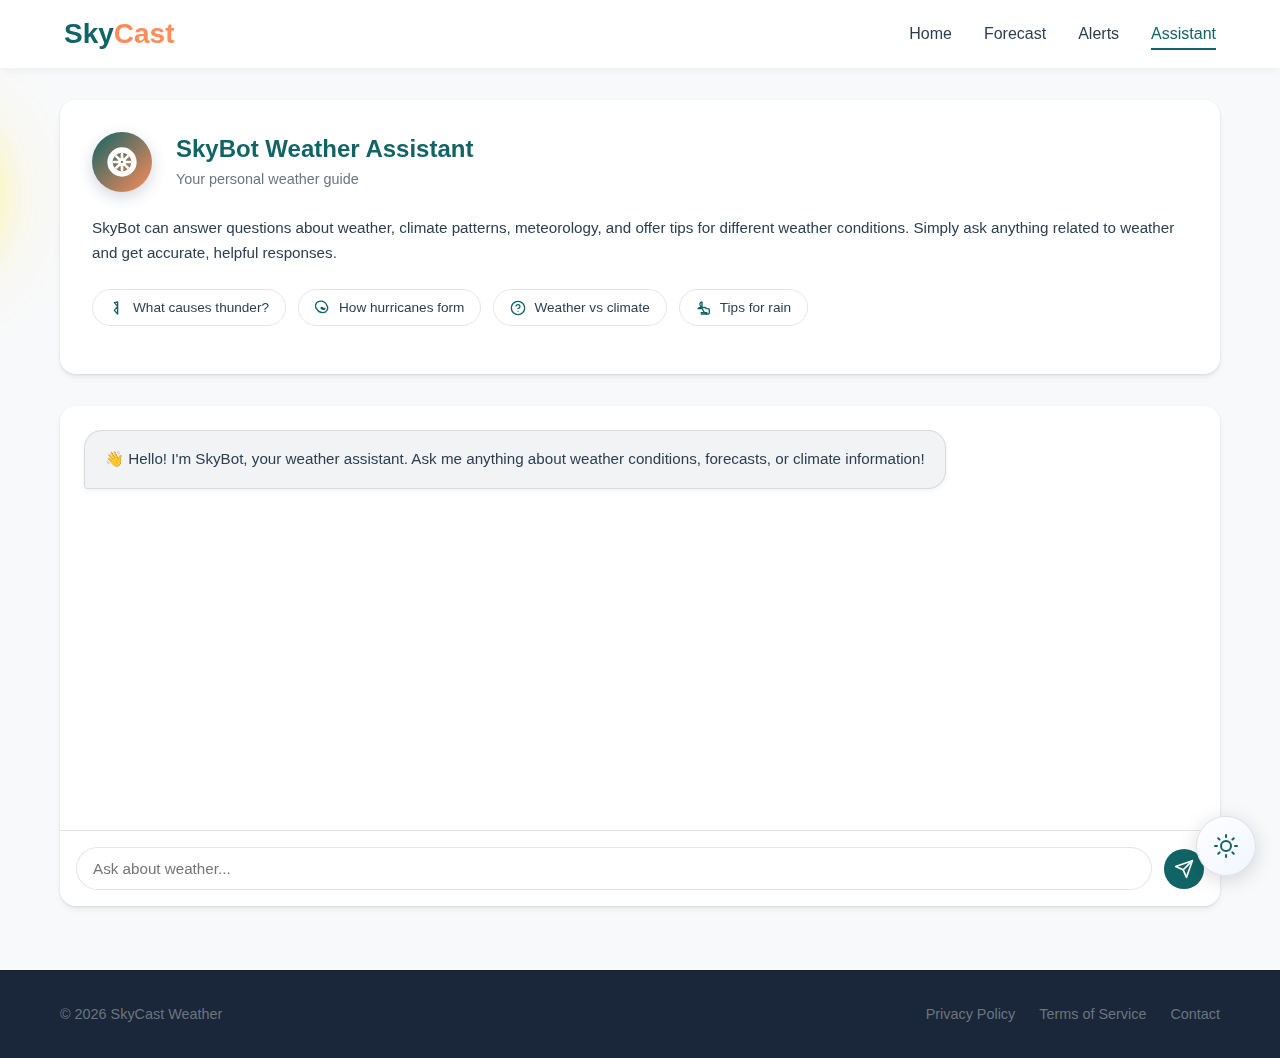
<file: assistant.html>
<!DOCTYPE html>
<html lang="en" data-theme="light">
<head>
  <meta charset="UTF-8">
  <meta name="viewport" content="width=device-width, initial-scale=1.0">
  <title>SkyBot Assistant - SkyCast</title>
  <link rel="stylesheet" href="assets/css/style.css">
  <link rel="stylesheet" href="assets/css/animations.css">
  <link rel="icon" href="assets/icons/favicon.png" type="image/png">
  <meta name="description" content="SkyCast - AI Weather Assistant">
  <meta name="theme-color" content="#116466">
</head>
<body>
  <header class="header">
    <div class="container">
      <div class="logo">
        <h1>Sky<span>Cast</span></h1>
      </div>
      <nav class="main-nav">
        <ul>
          <li><a href="index.html">Home</a></li>
          <li><a href="forecast.html">Forecast</a></li>
          <li><a href="alerts.html">Alerts</a></li>
          <li><a href="assistant.html" class="active">Assistant</a></li>
        </ul>
      </nav>
      <button class="mobile-menu-toggle" aria-label="Toggle Menu">
        <span></span>
        <span></span>
        <span></span>
      </button>
    </div>
  </header>

  <!-- Theme Toggle Button -->
  <div class="theme-toggle" id="theme-toggle">
    <div class="toggle-icon light-icon">
      <svg xmlns="http://www.w3.org/2000/svg" width="20" height="20" viewBox="0 0 24 24" fill="none" stroke="currentColor" stroke-width="2" stroke-linecap="round" stroke-linejoin="round">
        <circle cx="12" cy="12" r="5"></circle>
        <line x1="12" y1="1" x2="12" y2="3"></line>
        <line x1="12" y1="21" x2="12" y2="23"></line>
        <line x1="4.22" y1="4.22" x2="5.64" y2="5.64"></line>
        <line x1="18.36" y1="18.36" x2="19.78" y2="19.78"></line>
        <line x1="1" y1="12" x2="3" y2="12"></line>
        <line x1="21" y1="12" x2="23" y2="12"></line>
        <line x1="4.22" y1="19.78" x2="5.64" y2="18.36"></line>
        <line x1="18.36" y1="5.64" x2="19.78" y2="4.22"></line>
      </svg>
    </div>
    <div class="toggle-icon dark-icon">
      <svg xmlns="http://www.w3.org/2000/svg" width="20" height="20" viewBox="0 0 24 24" fill="none" stroke="currentColor" stroke-width="2" stroke-linecap="round" stroke-linejoin="round">
        <path d="M21 12.79A9 9 0 1 1 11.21 3 7 7 0 0 0 21 12.79z"></path>
      </svg>
    </div>
  </div>

  <!-- Main Content -->
  <main style="flex: 1;">
    <div class="container">
      <section class="assistant-intro weather-card">
        <div class="assistant-header">
          <div class="assistant-avatar">
            <svg xmlns="http://www.w3.org/2000/svg" width="32" height="32" viewBox="0 0 24 24" fill="none" stroke="currentColor" stroke-width="2" stroke-linecap="round" stroke-linejoin="round">
              <path d="M12 2a10 10 0 1 0 10 10A10 10 0 0 0 12 2zm0 18a8 8 0 1 1 8-8 8 8 0 0 1-8 8z"></path>
              <path d="M12 14a2 2 0 1 1 2-2 2 2 0 0 1-2 2z"></path>
              <path d="M12 6v4"></path>
              <path d="M16.24 7.76l-2.12 2.12"></path>
              <path d="M18 12h-4"></path>
              <path d="M16.24 16.24l-2.12-2.12"></path>
              <path d="M12 18v-4"></path>
              <path d="M7.76 16.24l2.12-2.12"></path>
              <path d="M6 12h4"></path>
              <path d="M7.76 7.76l2.12 2.12"></path>
            </svg>
          </div>
          <div class="assistant-title">
            <h2>SkyBot Weather Assistant</h2>
            <p>Your personal weather guide</p>
          </div>
        </div>
        
        <div class="assistant-description">
          <p>SkyBot can answer questions about weather, climate patterns, meteorology, and offer tips for different weather conditions. Simply ask anything related to weather and get accurate, helpful responses.</p>
        </div>
        
        <div class="suggestion-chips">
          <button class="suggestion-chip" data-query="What causes thunder and lightning?">
            <svg xmlns="http://www.w3.org/2000/svg" width="16" height="16" viewBox="0 0 24 24" fill="none" stroke="currentColor" stroke-width="2" stroke-linecap="round" stroke-linejoin="round" class="chip-icon">
              <path d="M13 3v18l-5-5.5 5-6-5-5.5z"></path>
            </svg>
            What causes thunder?
          </button>
          <button class="suggestion-chip" data-query="How are hurricanes formed?">
            <svg xmlns="http://www.w3.org/2000/svg" width="16" height="16" viewBox="0 0 24 24" fill="none" stroke="currentColor" stroke-width="2" stroke-linecap="round" stroke-linejoin="round" class="chip-icon">
              <path d="M17.998 8.5A10.9 10.9 0 0 0 5.998 2a7 7 0 0 0-3 11.938 10.9 10.9 0 0 0 8.5 5.062 7 7 0 0 0 6.5-10.5z"></path>
              <path d="M14.997 12.5a1.499 1.499 0 0 1-2.998 0 1.499 1.499 0 1 0-2.998 0 4.498 4.498 0 0 0 5.996 0z"></path>
            </svg>
            How hurricanes form
          </button>
          <button class="suggestion-chip" data-query="What's the difference between weather and climate?">
            <svg xmlns="http://www.w3.org/2000/svg" width="16" height="16" viewBox="0 0 24 24" fill="none" stroke="currentColor" stroke-width="2" stroke-linecap="round" stroke-linejoin="round" class="chip-icon">
              <circle cx="12" cy="12" r="10"></circle>
              <path d="M9.09 9a3 3 0 0 1 5.83 1c0 2-3 3-3 3"></path>
              <line x1="12" y1="17" x2="12.01" y2="17"></line>
            </svg>
            Weather vs climate
          </button>
          <button class="suggestion-chip" data-query="What should I pack for rainy weather?">
            <svg xmlns="http://www.w3.org/2000/svg" width="16" height="16" viewBox="0 0 24 24" fill="none" stroke="currentColor" stroke-width="2" stroke-linecap="round" stroke-linejoin="round" class="chip-icon">
              <path d="M8 19v2h8v-2"></path>
              <path d="M8 19h8"></path>
              <path d="M9 3c-.866 0-1.742.333-2.4 1.094a3 3 0 0 0-.536 3.406l7 12A3 3 0 0 0 15.8 21h2.2a2 2 0 0 0 2-2v-4a2 2 0 0 0-2-2h-2.2a3 3 0 0 0-2.7-1.7h-7.4a3 3 0 0 0-2.7 1.7H9z"></path>
            </svg>
            Tips for rain
          </button>
        </div>
      </section>

      <section class="chat-section weather-card">
        <div class="full-chat-box" id="full-chat-box">
          <div class="chat-messages" id="chat-messages">
            <div class="chat-message bot">
              <div class="chat-message-content">
                👋 Hello! I'm SkyBot, your weather assistant. Ask me anything about weather conditions, forecasts, or climate information!
              </div>
            </div>
          </div>
          <div class="chat-input-container">
            <input type="text" id="chat-input" placeholder="Ask about weather..." autocomplete="off">
            <button id="chat-send">
              <svg xmlns="http://www.w3.org/2000/svg" width="20" height="20" viewBox="0 0 24 24" fill="none" stroke="currentColor" stroke-width="2" stroke-linecap="round" stroke-linejoin="round">
                <line x1="22" y1="2" x2="11" y2="13"></line>
                <polygon points="22 2 15 22 11 13 2 9 22 2"></polygon>
              </svg>
            </button>
          </div>
        </div>
      </section>
    </div>
  </main>

  <!-- Footer Section -->
  <footer class="footer">
    <div class="container">
      <p>&copy; <span id="current-year">2024</span> SkyCast Weather</p>
      <div class="footer-links">
        <a href="#">Privacy Policy</a>
        <a href="#">Terms of Service</a>
        <a href="#">Contact</a>
      </div>
    </div>
  </footer>

  <!-- Scripts -->
  <script src="assets/js/ui-enhancements.js"></script>
  <script src="assets/js/sun-animation.js"></script>
  <script src="assets/js/weather-animations.js"></script>
  <script src="assets/js/assistant.js" type="module"></script>
</body>
</html>
</file>
<file: assets/css/style.css>
/* 
===============================
  SkyCast - Modern Light Theme
  Complete UI redesign
===============================
*/

:root {
  /* Updated Primary Color - Deep Teal */
  --primary-color: #116466;
  
  /* Updated Accent Color - Orange */
  --accent-color: #ff8c5a;
  
  /* Background Colors */
  --bg-light: #f8f9fa;
  --bg-dark: #1a2639;
  
  /* Card Colors */
  --card-bg: #ffffff;
  --card-bg-dark: #232c3d;
  
  /* Text Colors */
  --text-color: #2c3e50;
  --text-color-dark: #e9ecef;
  --text-muted: #6c757d;
  --text-muted-dark: #adb5bd;
  
  /* Border Colors */
  --border-color: rgba(0, 0, 0, 0.1);
  --border-color-dark: rgba(255, 255, 255, 0.1);
  
  /* Header */
  --header-height: 70px;
  --header-bg: rgba(255, 255, 255, 0.95);
  --header-bg-dark: rgba(26, 38, 57, 0.95);
  
  /* Additional Colors */
  --chat-bot-bg: #f1f3f5;
  --chat-bot-bg-dark: #2c3e50;
  
  /* Card Shadows */
  --card-shadow: 0 4px 6px rgba(0, 0, 0, 0.05), 0 1px 3px rgba(0, 0, 0, 0.1);
  --card-shadow-hover: 0 10px 15px rgba(0, 0, 0, 0.07), 0 4px 6px rgba(0, 0, 0, 0.05);
  
  /* Border Radius */
  --border-radius-sm: 6px;
  --border-radius-md: 12px;
  --border-radius-lg: 16px;
  
  /* Transitions */
  --transition-normal: all 0.3s ease;
  
  /* Added this to make dark mode transition smoother */
  color-scheme: light;
  
  /* Weather Background Gradients - Updated Theme */
  --bg-clear: linear-gradient(135deg, #e3f5ff, #c2e6ff);
  --bg-haze: linear-gradient(135deg, #e6eef5, #d4e0ed);
  --bg-rain: linear-gradient(135deg, #d1e9fb, #b0d4f5);
  --bg-night: linear-gradient(135deg, #283e56, #4b6584);
  --bg-cloudy: linear-gradient(135deg, #e0f2fe, #bae6fd);
  --bg-storm: linear-gradient(135deg, #8aa3bc, #a0b9d6);
  --bg-mist: linear-gradient(135deg, #f1f5f9, #e2e8f0);
  --bg-snow: linear-gradient(135deg, #f8fafc, #e2e8f0);
  
  /* Layout */
  --container-width: 1200px;
  
  /* Animation */
  --transition-fast: all 0.2s ease;
  --transition-slow: all 0.5s ease;

  /* Typography */
  --font-main: 'Inter', 'SF Pro Display', -apple-system, BlinkMacSystemFont, sans-serif;
  --font-secondary: 'Poppins', 'Segoe UI', 'Roboto', sans-serif;

  /* Sun Animation Colors - Updated */
  --sunrise-start: #ffb746;
  --sunrise-end: #ff9a3c;
  --sunset-start: #ff7e5f;
  --sunset-end: #ff6348;
}

/* Dark theme variables */
[data-theme="dark"] {
  --primary-color: #5cdb95;
  --accent-color: #ff8c5a;
  
  --bg-light: #1a2639;
  --card-bg: #232c3d;
  
  --text-color: #e9ecef;
  --text-muted: #adb5bd;
  
  --header-bg: rgba(26, 38, 57, 0.95);
  
  --border-color: rgba(255, 255, 255, 0.1);
  
  --chat-bot-bg: #2c3e50;
  
  color-scheme: dark;
}

/* 
======================
  Base Styles
======================
*/
@import url('https://fonts.googleapis.com/css2?family=Inter:wght@300;400;500;600;700&family=Poppins:wght@300;400;500;600;700&display=swap');

*,
*::before,
*::after {
  margin: 0;
  padding: 0;
  box-sizing: border-box;
}

html {
  font-size: 16px;
  scroll-behavior: smooth;
}

body {
  font-family: var(--font-main);
  color: var(--text-color);
  background-color: var(--bg-light);
  line-height: 1.6;
  overflow-x: hidden;
  transition: background-color 0.3s ease, color 0.3s ease;
  min-height: 100vh;
  display: flex;
  flex-direction: column;
}

h1, h2, h3, h4, h5, h6 {
  font-family: var(--font-secondary);
  font-weight: 600;
  line-height: 1.3;
  margin-bottom: 1rem;
  transition: color 0.3s ease;
}

a {
  text-decoration: none;
  color: var(--primary-color);
  transition: var(--transition-normal);
}

a:hover {
  color: var(--primary-color);
}

ul, ol {
  list-style: none;
}

button {
  cursor: pointer;
  font-family: inherit;
  border: none;
  background: none;
  outline: none;
  transition: var(--transition-normal);
}

input, button {
  font-size: 1rem;
  transition: var(--transition-normal);
  font-family: var(--font-main);
}

input {
  background-color: var(--card-bg);
  color: var(--text-color);
  border: 1px solid var(--border-color);
  border-radius: var(--border-radius-sm);
  padding: 0.75rem 1rem;
  outline: none;
}

input:focus {
  border-color: var(--primary-color);
  box-shadow: 0 0 0 3px rgba(108, 99, 255, 0.2);
}

img {
  max-width: 100%;
  height: auto;
}

/* 
======================
  Logo Styling
======================
*/
.logo {
  display: flex;
  align-items: center;
  margin-right: 2rem;
}

.logo h1 {
  font-size: 1.75rem;
  font-weight: 700;
  margin: 0;
  color: var(--primary-color);
}

.logo h1 span {
  color: var(--accent-color);
  font-weight: 600;
}

/* 
======================
  Theme Toggle Repositioned
======================
*/
.theme-toggle {
  position: fixed;
  bottom: 1.5rem;
  right: 1.5rem;
  width: 55px;
  height: 55px;
  border-radius: 50%;
  background-color: var(--card-bg);
  box-shadow: 0 3px 15px rgba(0, 0, 0, 0.15);
  display: flex;
  align-items: center;
  justify-content: center;
  cursor: pointer;
  z-index: 110;
  transition: var(--transition-normal);
  border: 1px solid var(--border-color);
}

.theme-toggle:hover {
  transform: scale(1.05);
  box-shadow: 0 5px 20px rgba(0, 0, 0, 0.2);
}

.toggle-icon {
  display: flex;
  align-items: center;
  justify-content: center;
  color: var(--primary-color);
  transition: var(--transition-normal);
}

[data-theme="dark"] .light-icon,
.dark-icon {
  display: none;
}

[data-theme="dark"] .dark-icon,
.light-icon {
  display: flex;
}

/* 
======================
  Layout
======================
*/
.container {
  width: 100%;
  max-width: var(--container-width);
  margin: 0 auto;
  padding: 0 20px;
}

section {
  padding: 2rem 0;
  opacity: 0;
  transform: translateY(20px);
  animation: fadeInUp 0.5s ease forwards;
}

section:nth-child(2) { animation-delay: 0.1s; }
section:nth-child(3) { animation-delay: 0.2s; }
section:nth-child(4) { animation-delay: 0.3s; }
section:nth-child(5) { animation-delay: 0.4s; }
section:nth-child(6) { animation-delay: 0.5s; }

@keyframes fadeInUp {
  from {
    opacity: 0;
    transform: translateY(30px);
  }
  to {
    opacity: 1;
    transform: translateY(0);
  }
}

/* 
======================
  Header & Navigation
======================
*/
.header {
  background-color: var(--card-bg);
  padding: 1rem 0;
  box-shadow: 0 2px 10px rgba(0, 0, 0, 0.05);
  position: sticky;
  top: 0;
  z-index: 1000;
  transition: var(--transition-normal);
}

.header .container {
  display: flex;
  align-items: center;
  justify-content: space-between;
  padding: 0 1.5rem;
}

.main-nav ul {
  display: flex;
  gap: 2rem;
}

.main-nav a {
  color: var(--text-color);
  font-weight: 500;
  font-size: 1rem;
  padding: 0.5rem 0;
  position: relative;
}

.main-nav a::after {
  content: '';
  position: absolute;
  left: 0;
  bottom: 0;
  width: 0;
  height: 2px;
  background-color: var(--primary-color);
  transition: width 0.3s ease;
}

.main-nav a:hover,
.main-nav a.active {
  color: var(--primary-color);
}

.main-nav a:hover::after,
.main-nav a.active::after {
  width: 100%;
}

/* Improved Mobile Menu Toggle */
.mobile-menu-toggle {
  display: none;
  flex-direction: column;
  justify-content: space-between;
  width: 30px;
  height: 21px;
  background: transparent;
  border: none;
  cursor: pointer;
  padding: 0;
  z-index: 120;
}

.mobile-menu-toggle span {
  display: block;
  width: 100%;
  height: 3px;
  background-color: var(--primary-color);
  border-radius: 3px;
  transition: all 0.3s ease;
}

/* 
======================
  Search Section
======================
*/
.search-section {
  margin-top: calc(var(--header-height) + 2rem);
  padding: 2.5rem 0;
  position: relative;
  overflow: hidden;
  background: linear-gradient(to bottom right, rgba(255, 255, 255, 0.8), rgba(255, 255, 255, 0.95));
  border-radius: var(--border-radius-lg);
  box-shadow: var(--card-shadow);
}

.search-section::before {
  content: '';
  position: absolute;
  top: 0;
  right: 0;
  width: 150px;
  height: 150px;
  background: linear-gradient(to bottom right, rgba(108, 99, 255, 0.08), rgba(54, 209, 220, 0.08));
  border-radius: 50%;
  z-index: -1;
  transform: translate(25%, -25%);
  opacity: 0.7;
}

.search-container {
  display: flex;
  flex-direction: column;
  align-items: center;
  gap: 1rem;
  max-width: 600px;
  margin: 0 auto;
}

.search-box {
  display: flex;
  width: 100%;
  position: relative;
  background: var(--bg-light);
  border-radius: var(--border-radius-lg);
  overflow: hidden;
  box-shadow: 0 5px 15px rgba(0, 0, 0, 0.05);
  transition: var(--transition-normal);
  border: 1px solid var(--border-color);
}

.search-box:focus-within {
  box-shadow: 0 8px 25px rgba(0, 0, 0, 0.1);
  transform: translateY(-2px);
  border-color: var(--primary-color);
}

.search-box input {
  flex: 1;
  padding: 1rem 1.25rem;
  font-size: 1.1rem;
  border: none;
  background: transparent;
  color: var(--text-color);
}

.search-box input::placeholder {
  color: var(--text-muted);
  opacity: 0.7;
}

.search-box button {
  padding: 0.75rem 1.25rem;
  color: var(--bg-dark);
  background: linear-gradient(to right, var(--primary-color), var(--accent-color));
  border: none;
  cursor: pointer;
  display: flex;
  align-items: center;
  justify-content: center;
}

.search-box button:hover {
  opacity: 0.9;
  transform: scale(1.05);
}

.location-btn {
  display: flex;
  align-items: center;
  justify-content: center;
  gap: 0.5rem;
  padding: 0.75rem 1.5rem;
  background-color: var(--bg-light);
  border-radius: var(--border-radius-md);
  font-weight: 500;
  color: var(--primary-color);
  border: 1px solid var(--border-color);
  box-shadow: 0 2px 10px rgba(0, 0, 0, 0.05);
  transition: var(--transition-normal);
}

.location-btn svg {
  transition: var(--transition-normal);
}

.location-btn:hover {
  background-color: var(--primary-color);
  color: var(--bg-dark);
  transform: translateY(-2px);
  box-shadow: 0 5px 15px rgba(35, 57, 93, 0.25);
}

.location-btn:hover svg {
  transform: scale(1.2);
  color: var(--bg-dark);
}

/* 
======================
  Weather Card
======================
*/
.weather-card {
  background: var(--card-bg);
  border-radius: var(--border-radius-xl);
  padding: 2rem;
  box-shadow: var(--card-shadow);
  transition: var(--transition-normal);
  position: relative;
  overflow: hidden;
  margin-bottom: 2rem;
}

.weather-card:hover {
  transform: translateY(-5px);
  box-shadow: var(--card-shadow-hover);
}

.weather-header {
  display: flex;
  justify-content: space-between;
  align-items: flex-start;
  margin-bottom: 1.5rem;
  position: relative;
}

.weather-location h2 {
  font-size: 2rem;
  font-weight: 700;
  margin-bottom: 0.25rem;
  color: var(--text-color);
}

.country-info {
  display: flex;
  align-items: center;
  gap: 0.5rem;
  margin-bottom: 0.5rem;
}

.country-info span {
  font-size: 1rem;
  color: var(--text-muted);
}

.flag-icon {
  width: 20px;
  height: auto;
  border-radius: 2px;
}

#local-time {
  font-size: 0.9rem;
  color: var(--text-muted);
  display: flex;
  align-items: center;
  gap: 0.25rem;
}

#local-time::before {
  content: '';
  display: inline-block;
  width: 8px;
  height: 8px;
  background-color: var(--success-color);
  border-radius: 50%;
}

.weather-temp {
  text-align: right;
}

.temp-main {
  font-size: 3.5rem;
  font-weight: 500;
  line-height: 1;
  margin-bottom: 0.5rem;
  color: #ff6b6b; /* Fallback color */
  background: linear-gradient(135deg, #ff6b6b, #ffa500, #ff4757);
  -webkit-background-clip: text;
  -webkit-text-fill-color: transparent;
  background-clip: text;
  position: relative;
  font-family: var(--font-main);
  letter-spacing: -1px;
  text-shadow: 0 0 30px rgba(255, 107, 107, 0.3);
}

.temp-main::after {
  content: '°C';
  font-size: 1.25rem;
  position: absolute;
  top: 0.5rem;
  right: -1.5rem;
  font-weight: 400;
  color: #ff6b6b;
  opacity: 0.9;
}

.temp-feels-like {
  font-size: 1rem;
  color: #ff8a80;
  font-weight: 500;
}

.weather-details {
  display: flex;
  flex-direction: column;
  gap: 1.5rem;
}

.weather-condition {
  display: flex;
  align-items: center;
  gap: 1rem;
  padding: 1rem;
  background-color: rgba(236, 253, 245, 0.6);
  border-radius: var(--border-radius-md);
  transition: var(--transition-normal);
  margin-bottom: 1.25rem;
}

.weather-condition img {
  width: 50px;
  height: 50px;
  object-fit: contain;
}

#weather-description {
  font-size: 1.1rem;
  font-weight: 500;
  color: var(--text-color);
}

.weather-stats {
  display: grid;
  grid-template-columns: repeat(2, 1fr);
  gap: 1rem;
}

.stat-item {
  background-color: var(--card-bg);
  padding: 1rem 1.25rem 1rem 3.5rem; /* Increased left padding for icon */
  border-radius: var(--border-radius-md);
  box-shadow: var(--card-shadow);
  transition: var(--transition-normal);
  border: 1px solid var(--border-color);
  position: relative;
}

.stat-item:hover {
  transform: translateY(-3px);
  box-shadow: var(--card-shadow-hover);
}

.stat-icon {
  position: absolute;
  left: 1.25rem;
  top: 50%;
  transform: translateY(-50%);
  width: 24px;
  height: 24px;
  color: var(--primary-color);
  opacity: 0.9;
}

.stat-content {
  display: flex;
  flex-direction: column;
  gap: 0.25rem;
}

.stat-label {
  font-size: 0.85rem;
  color: var(--text-muted);
  font-weight: 500;
}

.stat-value {
  font-size: 1.1rem;
  font-weight: 600;
  color: var(--text-color);
}

/* Highlight for extreme values */
.stat-item.highlight .stat-icon,
.stat-item.highlight .stat-value {
  color: var(--accent-color);
}

/* 
======================
  Hourly Forecast
======================
*/
.hourly-forecast {
  margin-bottom: 2rem;
}

.hourly-forecast h2 {
  font-size: 1.5rem;
  margin-bottom: 1rem;
  position: relative;
  padding-left: 1rem;
  border-left: 4px solid var(--primary-color);
}

.scroll-container {
  overflow-x: auto;
  padding: 0.5rem 0;
  margin: 0 -0.5rem;
  scrollbar-width: thin;
}

.hourly-cards {
  display: flex;
  gap: 1rem;
  padding: 0.5rem;
}

.hourly-card {
  min-width: 85px;
  padding: 0.75rem;
  background: var(--card-bg);
  border-radius: var(--border-radius-md);
  box-shadow: var(--card-shadow);
  display: flex;
  flex-direction: column;
  align-items: center;
  transition: var(--transition-normal);
  border: 1px solid rgba(0,0,0,0.02);
}

.hourly-card:hover {
  transform: translateY(-5px);
  box-shadow: var(--card-shadow-hover);
}

.hourly-time {
  font-size: 0.8rem;
  color: var(--text-muted);
  margin-bottom: 0.5rem;
}

.hourly-icon {
  margin: 0.25rem 0;
  display: flex;
  align-items: center;
  justify-content: center;
  width: 40px;
  height: 40px;
}

.hourly-icon img {
  width: 36px;
  height: 36px;
  object-fit: contain;
}

.hourly-temp {
  font-size: 1.15rem;
  font-weight: 600;
  margin: 0.25rem 0;
  color: #4facfe; /* Fallback color */
  background: linear-gradient(135deg, #4facfe, #00f2fe);
  -webkit-background-clip: text;
  -webkit-text-fill-color: transparent;
  background-clip: text;
}

.hourly-precip {
  font-size: 0.7rem;
  color: var(--text-muted);
  display: flex;
  align-items: center;
  gap: 0.25rem;
}

/* 
======================
  Daily Forecast
======================
*/
.daily-forecast {
  margin-bottom: 2rem;
}

.daily-forecast h2 {
  font-size: 1.5rem;
  margin-bottom: 1rem;
  position: relative;
  padding-left: 1rem;
  border-left: 4px solid var(--primary-color);
}

.daily-grid {
  display: grid;
  grid-template-columns: repeat(auto-fill, minmax(280px, 1fr));
  gap: 1rem;
}

.daily-card {
  display: flex;
  align-items: center;
  justify-content: space-between;
    padding: 1rem;
  background: var(--card-bg);
  border-radius: var(--border-radius-md);
  box-shadow: var(--card-shadow);
  transition: var(--transition-normal);
}

.daily-card:hover {
  transform: translateY(-3px);
  box-shadow: var(--card-shadow-hover);
}

.daily-date {
  flex: 1;
}

.daily-day {
  font-weight: 600;
  margin-bottom: 0.25rem;
}

.daily-full-date {
  font-size: 0.8rem;
  color: var(--text-muted);
}

.daily-icon {
  margin: 0 1rem;
}

.daily-icon img {
  width: 40px;
  height: 40px;
}

.daily-temps {
  text-align: right;
}

.daily-high {
  font-weight: 600;
  font-size: 1.1rem;
  color: #ff6b6b; /* Fallback color */
  background: linear-gradient(135deg, #ff6b6b, #ffa500);
  -webkit-background-clip: text;
  -webkit-text-fill-color: transparent;
  background-clip: text;
}

.daily-low {
  font-size: 0.9rem;
  color: #4facfe; /* Fallback color */
  background: linear-gradient(135deg, #4facfe, #00f2fe);
  -webkit-background-clip: text;
  -webkit-text-fill-color: transparent;
  background-clip: text;
  font-weight: 500;
}

/* 
======================
  Weather Alerts
======================
*/
.weather-section {
  margin-bottom: 2rem;
  padding: 0;
}

.weather-section h2 {
  font-size: 1.5rem;
  margin-bottom: 1rem;
  position: relative;
  padding-left: 1rem;
  border-left: 4px solid var(--primary-color);
}

.alerts-container {
  display: flex;
  flex-direction: column;
  gap: 1.5rem;
  margin-top: 1rem;
}

.alert-card {
  padding: 1.5rem;
  border-radius: var(--border-radius-md);
  background-color: var(--card-bg);
  box-shadow: var(--card-shadow);
  border-left: 5px solid var(--accent-color);
  transition: var(--transition-normal);
}

.alert-card:hover {
  transform: translateY(-3px);
  box-shadow: var(--card-shadow-hover);
}

.alert-header {
  display: flex;
  justify-content: space-between;
  align-items: flex-start;
  margin-bottom: 1rem;
  flex-wrap: wrap;
  gap: 0.5rem;
}

.alert-title {
  font-size: 1.25rem;
  font-weight: 600;
  color: var(--primary-color);
  margin: 0;
}

.alert-source {
  font-size: 0.9rem;
  color: var(--text-muted);
  font-style: italic;
}

.alert-time {
  display: flex;
  gap: 1.5rem;
  margin-bottom: 1rem;
  font-size: 0.9rem;
  color: var(--text-muted);
  flex-wrap: wrap;
}

.alert-description {
  font-size: 0.95rem;
  line-height: 1.6;
  color: var(--text-color);
}

/* Severity Levels */
.severity-extreme {
  border-left-color: #ff4e4e;
}

.severity-extreme .alert-title {
  color: #ff4e4e;
}

.severity-severe {
  border-left-color: #ff8f2a;
}

.severity-severe .alert-title {
  color: #ff8f2a;
}

.severity-moderate {
  border-left-color: #ffcc00;
}

.severity-moderate .alert-title {
  color: #ffcc00;
}

.severity-minor {
  border-left-color: #5cdb95;
}

.severity-minor .alert-title {
  color: #5cdb95;
}

/* No Alerts Message */
.no-alerts-message {
  text-align: center;
  padding: 4rem 2rem;
  background: rgba(34, 197, 94, 0.05);
  border-radius: var(--border-radius-md);
  box-shadow: var(--card-shadow);
  margin: 2rem 0;
  border: 2px solid rgba(34, 197, 94, 0.2);
}

.no-alerts-icon {
  margin-bottom: 1.5rem;
}

.no-alerts-icon svg {
  color: #22c55e;
  opacity: 0.8;
}

.no-alerts-message h3 {
  font-size: 1.5rem;
  font-weight: 600;
  margin-bottom: 1rem;
  color: #22c55e;
}

.no-alerts-message p {
  margin: 0.5rem 0;
  color: var(--text-color);
  font-size: 1.1rem;
  line-height: 1.6;
}

.no-alerts-subtitle {
  opacity: 0.7;
  font-size: 0.95rem !important;
  margin-top: 1rem !important;
  color: var(--text-muted) !important;
}

/* 
======================
  Map Container
======================
*/
.map-container {
  width: 100%;
  height: 300px;
  border-radius: var(--border-radius-md);
  overflow: hidden;
  margin-top: 2rem;
  box-shadow: var(--card-shadow);
  border: 1px solid var(--border-color);
  position: relative;
}

#map {
  width: 100%;
  height: 100%;
  z-index: 1;
}

/* Ensure Leaflet map displays properly */
.leaflet-container {
  width: 100%;
  height: 100%;
  z-index: 1;
}

.leaflet-control-container {
  z-index: 10;
}

/* Map loading indicator */
.map-loading {
  display: none;
}

.map-loading.hidden {
  display: none;
}

/* 
======================
  Footer
======================
*/
.footer {
  background-color: var(--bg-dark);
  padding: 2rem 0;
  margin-top: 2rem;
  border-top: 1px solid var(--border-color);
}

.footer .container {
  display: flex;
  justify-content: space-between;
  align-items: center;
}

.footer p {
  font-size: 0.9rem;
  color: var(--text-muted);
}

.footer-links {
  display: flex;
  gap: 1.5rem;
}

.footer-links a {
  font-size: 0.9rem;
  color: var(--text-muted);
  transition: var(--transition-normal);
}

.footer-links a:hover {
  color: var(--primary-color);
}

/* 
======================
  Chat Button & Modal
======================
*/


/* 
======================
  Loading Indicator
======================
*/
.loading-indicator {
  position: fixed;
  top: 0;
  left: 0;
  width: 100%;
  height: 100%;
  background-color: rgba(255, 255, 255, 0.9);
  display: flex;
  flex-direction: column;
  justify-content: center;
  align-items: center;
  z-index: 9999;
  backdrop-filter: blur(5px);
}

.loading-spinner {
    width: 60px;
    height: 60px;
  border: 4px solid rgba(108, 99, 255, 0.2);
  border-radius: 50%;
  border-top-color: var(--primary-color);
  animation: spinner 1s linear infinite;
  margin-bottom: 1rem;
}

@keyframes spinner {
  to {
    transform: rotate(360deg);
  }
}

.loading-indicator p {
  font-size: 1rem;
  color: var(--text-color);
}

/* 
======================
  Animations & Effects
======================
*/


/* Utilities */
.hidden {
  display: none;
}

.weather-section.hidden {
    display: none;
}

/* 
======================
  Responsive Styles
======================
*/
@media (max-width: 992px) {
  .weather-header {
  flex-direction: column;
    align-items: flex-start;
  }
  
  .weather-temp {
    margin-top: 1rem;
    text-align: left;
  }
  
  .daily-grid {
    grid-template-columns: 1fr;
  }
}

@media (max-width: 768px) {
  .header .container {
    padding: 0 1rem;
  }
  
  .logo h1 {
    font-size: 1.5rem;
  }
  
  .mobile-menu-toggle {
  display: flex;
  }
  
  .main-nav {
    position: fixed;
    top: 0;
    right: -100%;
    width: 250px;
    height: 100vh;
  background-color: var(--card-bg);
    box-shadow: -5px 0 15px rgba(0, 0, 0, 0.1);
    transition: all 0.3s ease;
    z-index: 100;
  display: flex;
  flex-direction: column;
    justify-content: flex-start;
    padding: 5rem 1.5rem 1.5rem;
  }
  
  .main-nav.active {
    right: 0;
  }
  
  .main-nav ul {
    flex-direction: column;
  width: 100%;
    gap: 1rem;
  }
  
  .main-nav ul li {
  width: 100%;
  }
  
  .main-nav ul li a {
    display: block;
    padding: 0.75rem 1rem;
    text-align: left;
    border-radius: var(--border-radius-sm);
  }
  
  .theme-toggle {
    bottom: 1.25rem;
    right: 1.25rem;
    width: 50px;
    height: 50px;
    z-index: 150;
  }
  
  .toggle-icon svg {
    width: 22px;
    height: 22px;
  }
  
  .map-container {
    height: 250px;
  }
}

@media (max-width: 576px) {
  .container {
    padding: 0 1rem;
  }
  
.weather-card {
    padding: 1.25rem;
}

.weather-header {
    flex-direction: column;
    align-items: flex-start;
    gap: 1rem;
  }
  
.weather-temp {
    align-self: flex-start;
  }
  
  .weather-stats {
    grid-template-columns: 1fr;
    gap: 0.75rem;
  }
  
  .map-container {
    height: 200px;
  }
  
  .theme-toggle {
    bottom: 1rem;
    right: 1rem;
    width: 45px;
    height: 45px;
  }
}

/* Mobile Overlay */
.mobile-overlay {
  position: fixed;
  top: 0;
  left: 0;
  right: 0;
  bottom: 0;
  background-color: rgba(0, 0, 0, 0.5);
  z-index: 90;
  display: none;
  opacity: 0;
  transition: opacity 0.3s ease;
}

.mobile-overlay.active {
  display: block;
  opacity: 1;
}

/* Responsive improvements for larger screens */
@media (min-width: 1400px) {
  .container {
    max-width: 1320px;
  }
  
.weather-stats {
    grid-template-columns: repeat(4, 1fr);
  }
  
  .daily-grid {
    grid-template-columns: repeat(3, 1fr);
  }
}

/* For print styles */
@media print {
  .theme-toggle,
  .mobile-menu-toggle {
    display: none !important;
  }
  
  .header {
  position: relative;
    box-shadow: none;
  }
  
  .search-section,
  .weather-card {
    box-shadow: none;
    border: 1px solid #eee;
  }
  
  .footer {
    border-top: 1px solid #eee;
  }
}

/* 
======================
  UI Animations & Enhancements
======================
*/
.reveal-card {
  opacity: 0;
  transform: translateY(20px);
  transition: opacity 0.5s ease, transform 0.5s ease;
}

.reveal-card.revealed {
  opacity: 1;
  transform: translateY(0);
}

.fade-out {
  opacity: 0;
  transition: opacity 0.5s ease;
}

.search-box.focused {
  box-shadow: 0 8px 30px rgba(108, 99, 255, 0.2);
  transform: translateY(-3px);
  border-color: var(--primary-color);
}

.search-box.typing {
  transform: scale(1.01);
}

.stat-value.pulse {
  animation: statPulse 0.5s ease;
}

@keyframes statPulse {
  0% { transform: scale(1); }
  50% { transform: scale(1.05); }
  100% { transform: scale(1); }
}

/* Scroll Buttons for Hourly Forecast */
.hourly-forecast {
  position: relative;
}

.scroll-btn {
  position: absolute;
  top: 50%;
  transform: translateY(-50%);
  width: 40px;
  height: 40px;
  border-radius: 50%;
  background: var(--card-bg);
  box-shadow: 0 2px 10px rgba(0, 0, 0, 0.1);
  display: flex;
  align-items: center;
  justify-content: center;
  font-size: 20px;
  color: var(--primary-color);
  cursor: pointer;
  z-index: 5;
  opacity: 0;
  transition: opacity 0.3s ease, transform 0.3s ease;
  border: 1px solid var(--border-color);
}

.scroll-btn:hover {
  transform: translateY(-50%) scale(1.1);
  color: var(--white);
  background: var(--primary-color);
}

.scroll-left {
  left: -5px;
}

.scroll-right {
  right: -5px;
}

/* Page Transitions */
body {
  opacity: 0;
  transition: opacity 0.3s ease;
}

body.page-visible {
  opacity: 1;
}

body.animations-ready .weather-card,
body.animations-ready .daily-card,
body.animations-ready .hourly-card,
body.animations-ready .stat-item {
  transition: transform 0.3s ease, box-shadow 0.3s ease, background-color 0.3s ease;
}

/* Mobile-friendly enhancements */
@media (max-width: 768px) {
  .scroll-btn {
    width: 35px;
    height: 35px;
    font-size: 18px;
  }
}

@media (max-width: 576px) {
  .scroll-btn {
    width: 30px;
    height: 30px;
    font-size: 16px;
  }
}

/* Fixed Firefox scrolling */
@-moz-document url-prefix() {
  .scroll-container {
    scrollbar-width: thin;
    scrollbar-color: var(--primary-color) transparent;
  }
}

/* 
======================
  Sun Rise/Set Layout - Improved
======================
*/
.sun-info-section {
  margin: 2rem 0;
  padding: 1.5rem;
  background-color: var(--card-bg);
  border-radius: var(--border-radius-lg);
  box-shadow: var(--card-shadow);
  position: relative;
  overflow: hidden;
}

.sun-info-container {
  display: flex;
  justify-content: space-between;
  align-items: center;
  margin-top: 1rem;
  position: relative;
  height: 100px;
}

.sun-path-animation {
  position: absolute;
  top: 0;
  left: 0;
  width: 100%;
  height: 100%;
  pointer-events: none;
}

.sun-arc {
  position: absolute;
  top: 50px;
  left: 0;
  width: 100%;
  height: 100px;
  border-top: 2px solid rgba(35, 57, 93, 0.15);
  border-radius: 50% 50% 0 0;
  box-sizing: border-box;
}

.sun-position {
  position: absolute;
  width: 18px;
  height: 18px;
  background: linear-gradient(135deg, var(--sunrise-start), var(--sunset-start));
  border-radius: 50%;
  top: 50px;
  transform: translateY(-50%);
  box-shadow: 0 0 10px rgba(255, 159, 28, 0.5);
  transition: left 1s cubic-bezier(0.45, 0.05, 0.55, 0.95);
  animation: sunGlow 3s infinite alternate;
}

@keyframes sunGlow {
  0% { box-shadow: 0 0 10px rgba(255, 126, 95, 0.5); }
  100% { box-shadow: 0 0 20px rgba(255, 183, 70, 0.7); }
}

.sun-element {
  display: flex;
  flex-direction: column;
  align-items: center;
  z-index: 1;
  width: 70px;
}

.sun-icon-container {
  display: flex;
  align-items: center;
  justify-content: center;
  width: 40px;
  height: 40px;
  border-radius: 50%;
  background: #f8f9fa;
  margin-bottom: 0.5rem;
  box-shadow: 0 2px 8px rgba(0, 0, 0, 0.1);
}

.sun-icon {
  width: 22px;
  height: 22px;
  color: var(--secondary-color);
}

.sun-time {
  font-size: 0.9rem;
  font-weight: 600;
  margin-bottom: 0.25rem;
}

.sun-label {
  font-size: 0.7rem;
  text-transform: uppercase;
  letter-spacing: 0.5px;
  color: var(--text-muted);
}

/* Responsive improvements for sun animation */
@media (min-width: 768px) {
  .sun-info-container {
    height: 120px;
}

.sun-arc {
    top: 60px;
  }
  
.sun-position {
    top: 60px;
  }
}

@media (max-width: 576px) {
  .sun-info-container {
    height: 80px;
  }
  
  .sun-arc {
    top: 40px;
  }
  
  .sun-position {
    top: 40px;
    width: 14px;
    height: 14px;
  }
  
  .sun-icon-container {
    width: 34px;
    height: 34px;
  }
  
  .sun-icon {
    width: 18px;
    height: 18px;
  }
}

/* 
======================
  Assistant Page Improved Layout
======================
*/
.assistant-intro {
  margin-top: 2rem;
  padding: 2rem;
  border-radius: var(--border-radius-lg);
}

.assistant-header {
  display: flex;
  align-items: center;
  gap: 1.5rem;
  margin-bottom: 1.5rem;
}

.assistant-avatar {
  min-width: 60px;
  width: 60px;
  height: 60px;
  border-radius: 50%;
  background: linear-gradient(135deg, var(--primary-color), var(--accent-color));
  display: flex;
  align-items: center;
  justify-content: center;
  color: white;
  box-shadow: 0 5px 15px rgba(35, 57, 93, 0.2);
}

.assistant-avatar svg {
  width: 32px;
  height: 32px;
}

.assistant-title {
  flex: 1;
}

.assistant-title h2 {
  font-size: 1.5rem;
  margin-bottom: 0.25rem;
  color: var(--primary-color);
}

.assistant-title p {
  font-size: 0.9rem;
  color: var(--text-muted);
  margin: 0;
}

.assistant-description {
  margin-bottom: 1.5rem;
  font-size: 0.95rem;
  line-height: 1.6;
  color: var(--text-color);
}

.suggestion-chips {
  display: flex;
  flex-wrap: wrap;
  gap: 0.75rem;
  margin-bottom: 1rem;
}

.suggestion-chip {
  display: flex;
  align-items: center;
  gap: 0.5rem;
  padding: 0.6rem 1rem;
  background-color: var(--light-bg);
  border: 1px solid var(--border-color);
  border-radius: 50px;
  font-size: 0.85rem;
  color: var(--text-color);
  cursor: pointer;
  transition: var(--transition-normal);
}

.suggestion-chip:hover {
  background-color: var(--primary-color);
  color: white;
  transform: translateY(-2px);
  box-shadow: 0 4px 10px rgba(35, 57, 93, 0.15);
}

.suggestion-chip:hover .chip-icon {
  color: white;
}

.chip-icon {
  color: var(--primary-color);
  transition: var(--transition-normal);
}

/* Improved Chat Section */
.chat-section {
  margin: 2rem 0;
  padding: 0;
  border-radius: var(--border-radius-lg);
  overflow: hidden;
}

.full-chat-box {
  display: flex;
  flex-direction: column;
  height: 500px;
  border-radius: var(--border-radius-lg);
  overflow: hidden;
  box-shadow: var(--card-shadow);
}

.chat-messages {
  flex: 1;
  padding: 1.5rem;
  overflow-y: auto;
  background-color: var(--card-bg);
  display: flex;
  flex-direction: column;
  gap: 1rem;
}

.chat-message {
  max-width: 80%;
  position: relative;
}

.chat-message.user {
  align-self: flex-end;
}

.chat-message.bot {
  align-self: flex-start;
}

.chat-message-content {
  padding: 1rem 1.25rem;
  border-radius: 18px;
  font-size: 0.95rem;
  line-height: 1.6;
  box-shadow: 0 2px 5px rgba(0,0,0,0.05);
}

.chat-message.user .chat-message-content {
  background: var(--primary-color);
  color: white;
  border-bottom-right-radius: 4px;
}

.chat-message.bot .chat-message-content {
  background: var(--chat-bot-bg);
  color: var(--text-color);
  border-bottom-left-radius: 4px;
  border: 1px solid var(--border-color);
}

.chat-input-container {
  padding: 1rem;
  border-top: 1px solid var(--border-color);
  background-color: var(--card-bg);
  display: flex;
  align-items: center;
  gap: 0.75rem;
}

.chat-input-container input {
  flex: 1;
  padding: 0.75rem 1rem;
  border: 1px solid var(--border-color);
  border-radius: 50px;
  font-size: 0.95rem;
  transition: var(--transition-normal);
}

.chat-input-container input:focus {
  border-color: var(--primary-color);
  box-shadow: 0 0 0 3px rgba(35, 57, 93, 0.1);
}

.chat-input-container button {
  width: 40px;
  height: 40px;
  border-radius: 50%;
  background-color: var(--primary-color);
  color: white;
  display: flex;
  align-items: center;
  justify-content: center;
  transition: var(--transition-normal);
}

.chat-input-container button:hover {
  transform: scale(1.1);
}

/* 
======================
  Fix Duplicate Icons Issue
======================
*/
/* Reset the weather stats to ensure they don't duplicate */
  .weather-stats {
  display: grid;
    grid-template-columns: repeat(2, 1fr);
    gap: 1rem;
  }

/* Ensure icons are properly placed and don't duplicate */
  .stat-item {
  position: relative;
  padding-left: 3rem; /* Space for the icon */
  }

  .stat-icon {
  position: absolute;
  left: 1rem;
  top: 50%;
  transform: translateY(-50%);
  width: 24px;
  height: 24px;
}

/* 
======================
  Fix Mobile Toggle Position
======================
*/
@media (max-width: 768px) {
  .theme-toggle {
    bottom: 1.25rem;
    right: 1.25rem;
    width: 50px;
    height: 50px;
    z-index: 150;
  }
  
  .toggle-icon svg {
    width: 22px;
    height: 22px;
  }
  
  .mobile-menu-toggle {
    z-index: 100;
  }

  /* Improved assistant layout for mobile */
  .assistant-header {
    flex-direction: column;
  align-items: center;
    text-align: center;
    gap: 1rem;
  }

  .assistant-avatar {
    margin-bottom: 0.5rem;
  }
  
  .suggestion-chips {
    justify-content: center;
  }
  
  .suggestion-chip {
    padding: 0.5rem 0.75rem;
    font-size: 0.8rem;
  }
  
  .full-chat-box {
    height: 400px;
  }
}

@media (max-width: 576px) {
  .theme-toggle {
    width: 40px;
    height: 40px;
    right: 4.5rem;
  }
  
  .chat-message {
    max-width: 90%;
  }
  
  .chat-message-content {
    padding: 0.75rem 1rem;
    font-size: 0.9rem;
  }
}

/* Even smaller screens */
@media (max-width: 480px) {
  .weather-header {
    flex-direction: column;
    align-items: flex-start;
    gap: 1rem;
  }
  
  .weather-temp {
    margin-top: 1rem;
  }
  
  .weather-condition {
    padding: 0.75rem;
  }
  
  .weather-condition img {
    width: 40px;
    height: 40px;
  }
  
  .temp-main {
    font-size: 2.75rem;
  }
  
  .hourly-card {
    min-width: 80px;
    padding: 0.5rem;
  }
  
  .suggestion-chip {
    font-size: 0.75rem;
  }
  
  .full-chat-box {
    height: 400px;
  }
  
  /* Fix for the sun info section */
  .sun-info-section {
    padding: 1rem;
  }
  
  .sun-info-container {
    height: 70px;
  }
  
  .sun-icon-container {
    width: 32px;
    height: 32px;
  }
}

/* 
======================
  Enhanced Theme Toggle (PC)
======================
*/
@media (min-width: 769px) {
  .theme-toggle {
    bottom: 1.5rem;
    right: 1.5rem;
    width: 60px;
    height: 60px;
    border-radius: 50%;
    box-shadow: 0 4px 20px rgba(0, 0, 0, 0.15);
    transform-origin: center;
    transition: all 0.3s cubic-bezier(0.34, 1.56, 0.64, 1);
  }
  
  .theme-toggle:hover {
    transform: scale(1.1) rotate(15deg);
    box-shadow: 0 6px 25px rgba(0, 0, 0, 0.2);
  }
  
  .toggle-icon svg {
    width: 24px;
    height: 24px;
    transition: all 0.3s ease;
  }
  
  .theme-toggle:hover .toggle-icon svg {
  transform: scale(1.1);
}

  /* Add additional styling for dark/light theme indication */
  [data-theme="light"] .theme-toggle {
    background: linear-gradient(135deg, #fff, #f0f5ff);
  }
  
  [data-theme="dark"] .theme-toggle {
    background: linear-gradient(135deg, #232c3d, #1a2639);
  }
}

/* Enhanced Weather Background Effects System */
.weather-background {
  position: fixed;
  top: 0;
  left: 0;
  width: 100vw;
  height: 100vh;
  z-index: -10;
  pointer-events: none;
  overflow: hidden;
}

/* Atmospheric Gradient Base */
.atmospheric-gradient {
  position: absolute;
  top: 0;
  left: 0;
  width: 100%;
  height: 100%;
  z-index: 1;
}

/* Sky Blue Gradient for Clear Weather */
.atmospheric-gradient.clear-day {
  background: linear-gradient(to bottom, 
    rgba(135, 206, 250, 0.8) 0%,
    rgba(87, 169, 240, 0.7) 30%,
    rgba(176, 196, 222, 0.6) 60%,
    rgba(240, 248, 255, 0.4) 100%);
}

/* Night Sky Gradient */
.atmospheric-gradient.clear-night {
  background: linear-gradient(to bottom, 
    rgba(25, 25, 112, 0.9) 0%,
    rgba(72, 61, 139, 0.8) 30%,
    rgba(106, 90, 205, 0.6) 60%,
    rgba(147, 112, 219, 0.4) 100%);
}

/* Cloudy Day Gradient */
.atmospheric-gradient.cloudy-day {
  background: linear-gradient(to bottom, 
    rgba(176, 196, 222, 0.8) 0%,
    rgba(211, 211, 211, 0.7) 40%,
    rgba(220, 220, 220, 0.6) 70%,
    rgba(245, 245, 245, 0.4) 100%);
}

/* Cloudy Night Gradient */
.atmospheric-gradient.cloudy-night {
  background: linear-gradient(to bottom, 
    rgba(47, 79, 79, 0.9) 0%,
    rgba(105, 105, 105, 0.8) 40%,
    rgba(128, 128, 128, 0.6) 70%,
    rgba(169, 169, 169, 0.4) 100%);
}

/* Rainy Day Gradient */
.atmospheric-gradient.rainy-day {
  background: linear-gradient(to bottom, 
    rgba(119, 136, 153, 0.9) 0%,
    rgba(105, 105, 105, 0.8) 30%,
    rgba(169, 169, 169, 0.7) 60%,
    rgba(211, 211, 211, 0.5) 100%);
}

/* Rainy Night Gradient */
.atmospheric-gradient.rainy-night {
  background: linear-gradient(to bottom, 
    rgba(47, 79, 79, 0.95) 0%,
    rgba(75, 75, 75, 0.9) 30%,
    rgba(105, 105, 105, 0.8) 60%,
    rgba(128, 128, 128, 0.6) 100%);
}

/* Snowy Gradient */
.atmospheric-gradient.snowy {
  background: linear-gradient(to bottom, 
    rgba(230, 230, 250, 0.9) 0%,
    rgba(248, 248, 255, 0.8) 40%,
    rgba(255, 255, 255, 0.7) 70%,
    rgba(240, 248, 255, 0.5) 100%);
}

/* Rain Effects */
.rain-effect {
  position: absolute;
  top: 0;
  left: 0;
  width: 100%;
  height: 100%;
  z-index: 3;
}

.rain-drop {
  position: absolute;
  width: 2px;
  height: 20px;
  background: linear-gradient(to bottom, transparent, rgba(173, 216, 230, 0.8), rgba(135, 206, 250, 0.9));
  border-radius: 0 0 2px 2px;
  animation: rainFall linear infinite;
  transform: translateY(-100vh);
}

.thunderstorm-intensity .rain-drop {
  height: 25px;
  width: 3px;
  background: linear-gradient(to bottom, transparent, rgba(100, 150, 200, 0.9), rgba(70, 130, 180, 1));
}

.drizzle-intensity .rain-drop {
  height: 15px;
  width: 1px;
  background: linear-gradient(to bottom, transparent, rgba(200, 230, 240, 0.6), rgba(173, 216, 230, 0.7));
}

@keyframes rainFall {
  to {
    transform: translateY(100vh);
  }
}

/* Rain Clouds */
.rain-clouds-effect {
  position: absolute;
  top: 0;
  left: 0;
  width: 100%;
  height: 60%;
  z-index: 2;
}

.rain-cloud {
  position: absolute;
  background: radial-gradient(ellipse at center, rgba(80, 80, 100, 0.8), rgba(60, 60, 80, 0.6), transparent);
  border-radius: 50%;
  animation: moveCloudSlow linear infinite;
}

.rain-cloud-1 {
  width: 300px;
  height: 120px;
  top: 10%;
  animation-duration: 60s;
}

.rain-cloud-2 {
  width: 250px;
  height: 100px;
  top: 15%;
  animation-duration: 80s;
}

.rain-cloud-3 {
  width: 400px;
  height: 150px;
  top: 5%;
  animation-duration: 100s;
}

.rain-cloud-4 {
  width: 200px;
  height: 80px;
  top: 20%;
  animation-duration: 70s;
}

.rain-cloud-5 {
  width: 350px;
  height: 130px;
  top: 8%;
  animation-duration: 90s;
}

/* Regular Clouds */
.clouds-effect {
  position: absolute;
  top: 0;
  left: 0;
  width: 100%;
  height: 50%;
  z-index: 2;
}

.cloud-bg {
  position: absolute;
  background: radial-gradient(ellipse at center, rgba(255, 255, 255, 0.8), rgba(240, 240, 250, 0.6), transparent);
  border-radius: 50%;
  animation: moveCloudSlow linear infinite;
}

[data-theme="dark"] .cloud-bg {
  background: radial-gradient(ellipse at center, rgba(100, 100, 120, 0.6), rgba(80, 80, 100, 0.4), transparent);
}

.cloud-bg-1 {
  width: 250px;
  height: 100px;
  top: 10%;
  animation-duration: 120s;
}

.cloud-bg-2 {
  width: 300px;
  height: 120px;
  top: 15%;
  animation-duration: 150s;
}

.cloud-bg-3 {
  width: 200px;
  height: 80px;
  top: 20%;
  animation-duration: 100s;
}

.cloud-bg-4 {
  width: 350px;
  height: 140px;
  top: 8%;
  animation-duration: 180s;
}

@keyframes moveCloudSlow {
  from {
    transform: translateX(-10%);
  }
  to {
    transform: translateX(110%);
  }
}

/* Snow Effects */
.snow-effect {
  position: absolute;
  top: 0;
  left: 0;
  width: 100%;
  height: 100%;
  z-index: 3;
}

.snowflake {
  position: absolute;
  color: rgba(255, 255, 255, 0.9);
  user-select: none;
  pointer-events: none;
  animation: snowFall linear infinite;
  transform: translateY(-10px);
  text-shadow: 0 0 3px rgba(255, 255, 255, 0.8);
  font-weight: bold;
}

@keyframes snowFall {
  0% {
    transform: translateY(-20px) rotate(0deg);
    opacity: 0;
  }
  10% {
    opacity: 1;
  }
  90% {
    opacity: 1;
  }
  100% {
    transform: translateY(100vh) rotate(360deg);
    opacity: 0;
  }
}

/* Moon Effect */
.moon-effect {
  position: absolute;
  top: 10%;
  right: 15%;
  z-index: 2;
}

.moon {
  width: 80px;
  height: 80px;
  background: radial-gradient(circle at 30% 30%, #ffffff, #f0f0f0, #e0e0e0);
  border-radius: 50%;
  box-shadow: 
    0 0 20px rgba(255, 255, 255, 0.3),
    0 0 40px rgba(255, 255, 255, 0.2),
    0 0 60px rgba(255, 255, 255, 0.1);
  animation: moonGlow 4s ease-in-out infinite;
  position: relative;
}

.moon::before {
  content: '';
  position: absolute;
  top: 20%;
  left: 15%;
  width: 12px;
  height: 12px;
  background: rgba(200, 200, 200, 0.3);
  border-radius: 50%;
}

.moon::after {
  content: '';
  position: absolute;
  top: 60%;
  left: 60%;
  width: 8px;
  height: 8px;
  background: rgba(200, 200, 200, 0.2);
  border-radius: 50%;
}

@keyframes moonGlow {
  0%, 100% {
    box-shadow: 
      0 0 20px rgba(255, 255, 255, 0.3),
      0 0 40px rgba(255, 255, 255, 0.2),
      0 0 60px rgba(255, 255, 255, 0.1);
  }
  50% {
    box-shadow: 
      0 0 25px rgba(255, 255, 255, 0.4),
      0 0 50px rgba(255, 255, 255, 0.3),
      0 0 75px rgba(255, 255, 255, 0.2);
  }
}

/* Stars Effect */
.stars-effect {
  position: absolute;
  top: 0;
  left: 0;
  width: 100%;
  height: 100%;
  z-index: 1;
}

.star {
  position: absolute;
  width: 3px;
  height: 3px;
  background: #ffffff;
  border-radius: 50%;
  animation: starTwinkle 3s ease-in-out infinite;
}

.star:nth-child(2n) {
  animation-duration: 2s;
  width: 2px;
  height: 2px;
}

.star:nth-child(3n) {
  animation-duration: 4s;
  width: 4px;
  height: 4px;
}

@keyframes starTwinkle {
  0%, 100% {
    opacity: 0.3;
    transform: scale(1);
  }
  50% {
    opacity: 1;
    transform: scale(1.2);
  }
}

/* Sun Effect */
.sun-effect {
  position: absolute;
  top: 15%;
  right: 20%;
  z-index: 2;
}

.sun-bg {
  width: 100px;
  height: 100px;
  background: radial-gradient(circle at center, #ffeb3b, #ffc107, #ff9800);
  border-radius: 50%;
  box-shadow: 
    0 0 30px rgba(255, 235, 59, 0.6),
    0 0 60px rgba(255, 193, 7, 0.4),
    0 0 90px rgba(255, 152, 0, 0.2);
  animation: sunPulse 6s ease-in-out infinite;
}

@keyframes sunPulse {
  0%, 100% {
    transform: scale(1);
    box-shadow: 
      0 0 30px rgba(255, 235, 59, 0.6),
      0 0 60px rgba(255, 193, 7, 0.4),
      0 0 90px rgba(255, 152, 0, 0.2);
  }
  50% {
    transform: scale(1.05);
    box-shadow: 
      0 0 40px rgba(255, 235, 59, 0.8),
      0 0 80px rgba(255, 193, 7, 0.6),
      0 0 120px rgba(255, 152, 0, 0.3);
  }
}

/* Responsive adjustments */
@media (max-width: 768px) {
  .moon {
    width: 60px;
    height: 60px;
    top: 8%;
    right: 10%;
  }
  
  .sun-bg {
    width: 80px;
    height: 80px;
    top: 12%;
    right: 15%;
  }
  
  .rain-cloud,
  .cloud-bg {
    transform: scale(0.8);
  }
  
  .rain-drop {
    width: 1.5px;
    height: 15px;
  }
}

@media (max-width: 480px) {
  .moon {
    width: 50px;
    height: 50px;
  }
  
  .sun-bg {
    width: 70px;
    height: 70px;
  }
  
  .rain-cloud,
  .cloud-bg {
    transform: scale(0.6);
  }
}

/* Chat Bot Button */
.chat-bot-button {
  position: fixed;
  bottom: 20px;
  left: 20px;
  width: 60px;
  height: 60px;
  background: linear-gradient(135deg, var(--primary-color), var(--accent-color));
  border-radius: 50%;
  display: flex;
  align-items: center;
  justify-content: center;
  cursor: pointer;
  box-shadow: 0 4px 20px rgba(0, 0, 0, 0.15);
  transition: var(--transition-normal);
  z-index: 1000;
  border: 2px solid rgba(255, 255, 255, 0.2);
  animation: chatBotPulse 3s ease-in-out infinite;
}

.chat-bot-button:hover {
  transform: translateY(-3px) scale(1.05);
  box-shadow: 0 6px 25px rgba(0, 0, 0, 0.2);
  background: linear-gradient(135deg, var(--accent-color), var(--primary-color));
  animation: none;
}

.chat-bot-button svg {
  color: white;
  transition: var(--transition-normal);
}

.chat-bot-button:hover svg {
  transform: scale(1.1);
}

[data-theme="dark"] .chat-bot-button {
  background: linear-gradient(135deg, #4f46e5, #06b6d4);
  border-color: rgba(255, 255, 255, 0.1);
}

[data-theme="dark"] .chat-bot-button:hover {
  background: linear-gradient(135deg, #06b6d4, #4f46e5);
  box-shadow: 0 6px 25px rgba(79, 70, 229, 0.3);
}

@keyframes chatBotPulse {
  0%, 100% {
    box-shadow: 0 4px 20px rgba(0, 0, 0, 0.15);
  }
  50% {
    box-shadow: 0 4px 20px rgba(108, 99, 255, 0.4), 0 0 0 0 rgba(108, 99, 255, 0.4);
  }
}

/* Responsive positioning to avoid conflicts */
@media (max-width: 768px) {
  .chat-bot-button {
    width: 56px;
    height: 56px;
    bottom: 16px;
    left: 16px;
  }
}

@media (max-width: 480px) {
  .chat-bot-button {
    width: 52px;
    height: 52px;
    bottom: 14px;
    left: 14px;
  }
}
</file>
<file: assets/css/animations.css>
/* 
======================
  Weather Animations
  - Anime-inspired moving clouds, rain, sun, moon
======================
*/

/* Animation Container */
.weather-animations {
  position: fixed;
  top: 0;
  left: 0;
  width: 100%;
  height: 100vh;
  z-index: 0;
  overflow: hidden;
  pointer-events: none;
  max-height: 100vh;
}

/* Clouds Animation */
.cloud {
  position: absolute;
  background-size: contain;
  background-repeat: no-repeat;
  background-position: center;
  opacity: 0.75;
  filter: blur(1px);
  will-change: transform;
  display: block;
}

.cloud-1 {
  width: 200px;
  height: 100px;
  top: 10%;
  left: -200px;
  background-image: url('data:image/svg+xml;utf8,<svg xmlns="http://www.w3.org/2000/svg" viewBox="0 0 200 100" fill="%23fff"><path d="M50,80 C20,83 0,65 0,40 C0,15 25,0 50,0 C75,0 87,20 100,20 C113,20 125,10 150,10 C175,10 200,25 200,50 C200,75 175,90 150,90 C125,90 125,80 100,80 C75,80 75,77 50,80 Z"/></svg>');
  animation: moveCloud 120s linear infinite;
}

.cloud-2 {
  width: 180px;
  height: 90px;
  top: 30%;
  left: -180px;
  background-image: url('data:image/svg+xml;utf8,<svg xmlns="http://www.w3.org/2000/svg" viewBox="0 0 200 100" fill="%23fff"><path d="M40,70 C15,73 0,55 0,35 C0,15 20,0 40,0 C60,0 70,15 90,15 C110,15 115,5 140,5 C165,5 180,20 180,45 C180,70 165,85 140,85 C115,85 110,75 90,75 C70,75 65,67 40,70 Z"/></svg>');
  animation: moveCloud 90s linear infinite;
  animation-delay: 5s;
}

.cloud-3 {
  width: 150px;
  height: 75px;
  top: 50%;
  left: -150px;
  background-image: url('data:image/svg+xml;utf8,<svg xmlns="http://www.w3.org/2000/svg" viewBox="0 0 150 75" fill="%23fff"><path d="M30,60 C10,62 0,47 0,30 C0,13 15,0 30,0 C45,0 52,12 67,12 C82,12 86,4 105,4 C124,4 135,15 135,34 C135,53 124,64 105,64 C86,64 82,56 67,56 C52,56 50,58 30,60 Z"/></svg>');
  animation: moveCloud 70s linear infinite;
  animation-delay: 10s;
}

/* Sun Animation */
.sun {
  position: absolute;
  width: 120px;
  height: 120px;
  border-radius: 50%;
  top: 15%;
  left: -150px;
  background: radial-gradient(circle at center, #fffaa8 0%, #ffed4f 50%, #ff9900 100%);
  box-shadow: 0 0 40px #ffed4f, 0 0 80px #ffed4f, 0 0 120px rgba(255, 237, 79, 0.3);
  transform-origin: center;
  animation: moveSun 150s linear infinite, glowSun 5s ease-in-out infinite alternate;
  display: block;
  opacity: 1;
}

.sun::before {
  content: '';
  position: absolute;
  top: -15px;
  left: -15px;
  right: -15px;
  bottom: -15px;
  background: transparent;
  border-radius: 50%;
  box-shadow: 0 0 40px rgba(255, 237, 79, 0.3);
  animation: pulseSun 3s ease-in-out infinite alternate;
}

/* Moon Animation */
.moon {
  position: absolute;
  width: 100px;
  height: 100px;
  border-radius: 50%;
  top: 20%;
  right: -120px;
  background: radial-gradient(circle at 70% 30%, #fff 0%, #f5f5f5 30%, #d0d8e3 100%);
  box-shadow: 0 0 20px rgba(255, 255, 255, 0.8), 0 0 40px rgba(255, 255, 255, 0.4);
  animation: moveMoon 180s linear infinite, glowMoon 7s ease-in-out infinite alternate;
}

.moon::before {
  content: '';
  position: absolute;
  top: 15px;
  left: 15px;
  width: 20px;
  height: 20px;
  border-radius: 50%;
  background-color: rgba(200, 210, 220, 0.6);
  filter: blur(4px);
}

.moon::after {
  content: '';
  position: absolute;
  top: 40px;
  left: 40px;
  width: 15px;
  height: 15px;
  border-radius: 50%;
  background-color: rgba(200, 210, 220, 0.4);
  filter: blur(3px);
}

/* Rain Animation */
.rain-container {
  position: absolute;
  width: 100%;
  height: 100%;
  top: 0;
  left: 0;
  display: none;
}

.rain-drop {
  position: absolute;
  width: 2px;
  height: 15px;
  background: linear-gradient(to bottom, rgba(255, 255, 255, 0), rgba(255, 255, 255, 0.7));
  border-radius: 0 0 5px 5px;
  animation: rainFall linear infinite;
  opacity: 0;
}

/* Rain drops at different positions and speeds */
.rain-drop:nth-child(1) { left: 10%; animation-duration: 0.7s; animation-delay: 0.1s; }
.rain-drop:nth-child(2) { left: 20%; animation-duration: 0.8s; animation-delay: 0.3s; }
.rain-drop:nth-child(3) { left: 30%; animation-duration: 0.9s; animation-delay: 0.5s; }
.rain-drop:nth-child(4) { left: 40%; animation-duration: 0.6s; animation-delay: 0.2s; }
.rain-drop:nth-child(5) { left: 50%; animation-duration: 0.7s; animation-delay: 0.4s; }
.rain-drop:nth-child(6) { left: 60%; animation-duration: 0.8s; animation-delay: 0.1s; }
.rain-drop:nth-child(7) { left: 70%; animation-duration: 0.9s; animation-delay: 0.3s; }
.rain-drop:nth-child(8) { left: 80%; animation-duration: 0.7s; animation-delay: 0.5s; }
.rain-drop:nth-child(9) { left: 90%; animation-duration: 0.6s; animation-delay: 0.2s; }
.rain-drop:nth-child(10) { left: 15%; animation-duration: 0.8s; animation-delay: 0.4s; }
.rain-drop:nth-child(11) { left: 25%; animation-duration: 0.7s; animation-delay: 0.1s; }
.rain-drop:nth-child(12) { left: 35%; animation-duration: 0.9s; animation-delay: 0.3s; }
.rain-drop:nth-child(13) { left: 45%; animation-duration: 0.6s; animation-delay: 0.5s; }
.rain-drop:nth-child(14) { left: 55%; animation-duration: 0.7s; animation-delay: 0.2s; }
.rain-drop:nth-child(15) { left: 65%; animation-duration: 0.8s; animation-delay: 0.4s; }
.rain-drop:nth-child(16) { left: 75%; animation-duration: 0.9s; animation-delay: 0.1s; }
.rain-drop:nth-child(17) { left: 85%; animation-duration: 0.7s; animation-delay: 0.3s; }
.rain-drop:nth-child(18) { left: 95%; animation-duration: 0.6s; animation-delay: 0.5s; }
.rain-drop:nth-child(19) { left: 5%; animation-duration: 0.8s; animation-delay: 0.2s; }
.rain-drop:nth-child(20) { left: 45%; animation-duration: 0.7s; animation-delay: 0.4s; }

/* Dark mode theme adjustments */
[data-theme="dark"] .cloud {
  filter: brightness(0.6) blur(1px);
}

[data-theme="dark"] .sun {
  opacity: 0;
}

[data-theme="dark"] .moon {
  opacity: 1;
}

[data-theme="light"] .moon {
  opacity: 0;
}

/* Define Keyframes */
@keyframes moveCloud {
  0% {
    transform: translateX(-100px);
  }
  100% {
    transform: translateX(calc(100vw + 200px));
  }
}

@keyframes moveSun {
  0% {
    transform: translateX(-150px) rotate(0deg);
  }
  100% {
    transform: translateX(calc(100vw + 150px)) rotate(360deg);
  }
}

@keyframes glowSun {
  0% {
    box-shadow: 0 0 40px #ffed4f, 0 0 80px #ffed4f, 0 0 120px rgba(255, 237, 79, 0.3);
  }
  100% {
    box-shadow: 0 0 60px #ffed4f, 0 0 100px #ffed4f, 0 0 150px rgba(255, 237, 79, 0.4);
  }
}

@keyframes pulseSun {
  0% {
    transform: scale(1);
    opacity: 0.3;
  }
  100% {
    transform: scale(1.1);
    opacity: 0.1;
  }
}

@keyframes moveMoon {
  0% {
    transform: translateX(calc(100vw + 120px));
  }
  100% {
    transform: translateX(-120px);
  }
}

@keyframes glowMoon {
  0% {
    box-shadow: 0 0 20px rgba(255, 255, 255, 0.8), 0 0 40px rgba(255, 255, 255, 0.4);
  }
  100% {
    box-shadow: 0 0 30px rgba(255, 255, 255, 0.9), 0 0 60px rgba(255, 255, 255, 0.5);
  }
}

@keyframes rainFall {
  0% {
    transform: translateY(-100px);
    opacity: 0;
  }
  10% {
    opacity: 0.7;
  }
  90% {
    opacity: 0.7;
  }
  100% {
    transform: translateY(100vh);
    opacity: 0;
  }
}

/* Weather condition specific animations */
body.weather-clear .sun,
body.weather-few-clouds .sun {
  display: block;
  opacity: 1;
}

body.weather-night .moon {
  display: block;
  opacity: 1;
}

body.weather-clouds .cloud-1,
body.weather-clouds .cloud-2,
body.weather-clouds .cloud-3 {
  opacity: 0.9;
}

body.weather-rain .rain-container,
body.weather-drizzle .rain-container,
body.weather-thunderstorm .rain-container {
  display: block !important;
}

body.weather-rain .rain-drop,
body.weather-drizzle .rain-drop,
body.weather-thunderstorm .rain-drop {
  opacity: 1;
}

/* Default visibility - show sun by default for light theme */
[data-theme="light"] .sun {
  display: block;
  opacity: 1;
}

[data-theme="dark"] .sun {
  display: block;
  opacity: 0.3;
}

[data-theme="light"] .moon {
  display: block;
  opacity: 0;
}

[data-theme="dark"] .moon {
  display: block;
  opacity: 1;
}

/* Weather-based overrides */
body.weather-day .sun {
  display: block;
  opacity: 1;
}

body.weather-day .moon {
  display: block;
  opacity: 0;
}

body.weather-night .sun {
  display: block;
  opacity: 0.2;
}

body.weather-night .moon {
  display: block;
  opacity: 1;
}

/* Media Queries for responsiveness */
@media (max-width: 768px) {
  .sun {
    width: 80px;
    height: 80px;
  }
  
  .moon {
    width: 70px;
    height: 70px;
  }
  
  .cloud-1 {
    width: 150px;
    height: 75px;
  }
  
  .cloud-2 {
    width: 130px;
    height: 65px;
  }
  
  .cloud-3 {
    width: 100px;
    height: 50px;
  }
}
</file>
